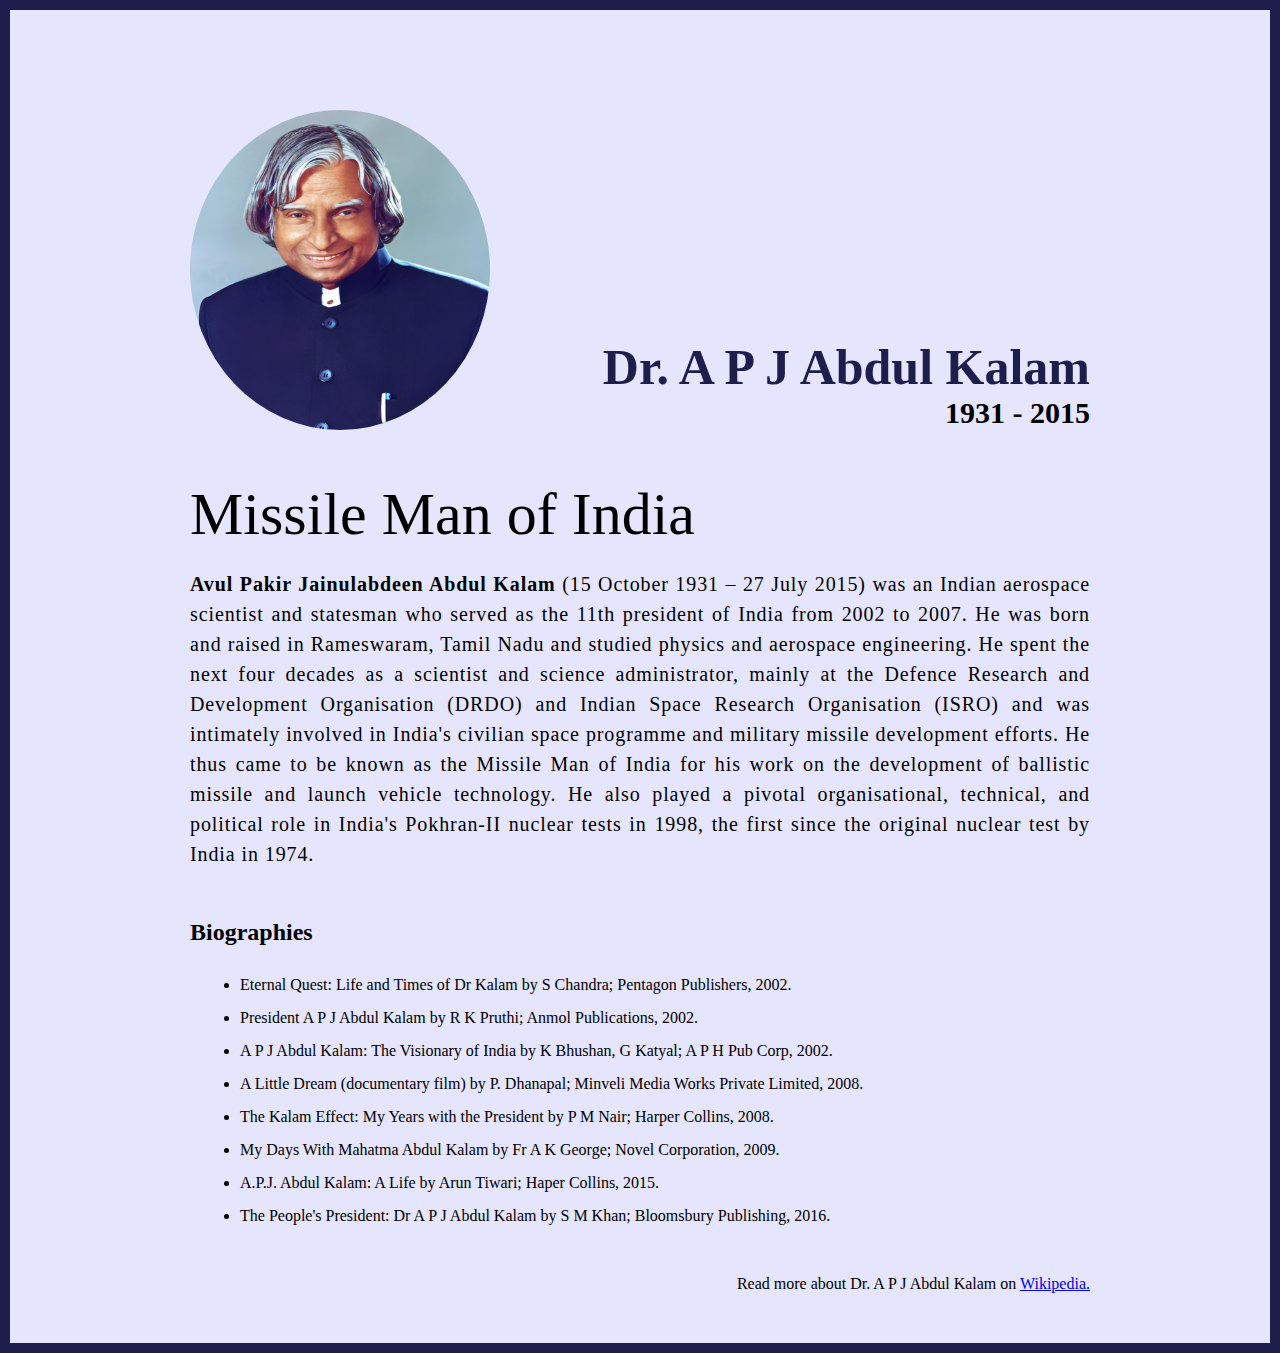
<file: Project 1/index.html>
<!DOCTYPE html>
<html lang="en">
<head>
    <meta charset="UTF-8">
    <meta http-equiv="X-UA-Compatible" content="IE=edge">
    <meta name="viewport" content="width=device-width, initial-scale=1.0">
    <title>The Tribute Website | A. P. J. Abdul Kalam</title>
    <link rel="stylesheet" href="style.css">
</head>
<body>
    <div class="container">
        <div class="content">
            <section class="top-section">
                <div class="image-container">
                    <img src="Images/APJ Abdul Kalam.jpeg" alt="image of apj abdul kalam">
                </div>
                <div>
                    <h1>Dr. A P J Abdul Kalam</h1>
                    <h4>1931 - 2015</h4>
                </div>
            </section>

            <section class="about-section">
                <h2>Missile Man of India</h2>
                <p><b>Avul Pakir Jainulabdeen Abdul Kalam</b> (15 October 1931 – 27 July 2015) was an Indian aerospace scientist and statesman who served as the 11th president of India from 2002 to 2007. He was born and raised in Rameswaram, Tamil Nadu and studied physics and aerospace engineering. He spent the next four decades as a scientist and science administrator, mainly at the Defence Research and Development Organisation (DRDO) and Indian Space Research Organisation (ISRO) and was intimately involved in India's civilian space programme and military missile development efforts. He thus came to be known as the Missile Man of India for his work on the development of ballistic missile and launch vehicle technology. He also played a pivotal organisational, technical, and political role in India's Pokhran-II nuclear tests in 1998, the first since the original nuclear test by India in 1974.</p>
            </section>

            <section class="biography-section">
                <h2>Biographies</h2>
                <ul>
                    <li>Eternal Quest: Life and Times of Dr Kalam by S Chandra; Pentagon Publishers, 2002.</li>
                    <li>President A P J Abdul Kalam by R K Pruthi; Anmol Publications, 2002.</li>
                    <li>A P J Abdul Kalam: The Visionary of India by K Bhushan, G Katyal; A P H Pub Corp, 2002.</li>
                    <li>A Little Dream (documentary film) by P. Dhanapal; Minveli Media Works Private Limited, 2008.</li>
                    <li>The Kalam Effect: My Years with the President by P M Nair; Harper Collins, 2008.</li>
                    <li>My Days With Mahatma Abdul Kalam by Fr A K George; Novel Corporation, 2009.</li>
                    <li>A.P.J. Abdul Kalam: A Life by Arun Tiwari; Haper Collins, 2015.</li>
                    <li>The People's President: Dr A P J Abdul Kalam by S M Khan; Bloomsbury Publishing, 2016.</li>
                </ul>
            </section>  
            
            <footer>
                <p>Read more about Dr. A P J Abdul Kalam on <a href="https://en.wikipedia.org/wiki/A._P._J._Abdul_Kalam" target="_blank">Wikipedia.</a></p>
            </footer>
        </div>
    </div>
</body>
</html>
</file>
<file: Project 1/style.css>
/* browser keep space all side. Therefore we use this */
* {
    margin: 0;
    padding: 0;
    box-sizing: border-box;
}

.container {
    background-color: #e5e5fd;
    min-height: 100vh;
    border: 10px solid #1d1e4c;
}

.content {
    max-width: 900px;
    margin: 0 auto; 

}

/* Here we use display: flex so as many as div are include in top-section they were adjust side by side */
.top-section {
    margin-top: 100px;
    display: flex;
    /* using this there are space between 2 div */
    justify-content: space-between;
    align-items: flex-end;
}

.top-section h1 {
    font-size: 50px;
    font-weight: bold;
    color: #1d1e4c;
    /* text-transform: uppercase; */
}

.top-section h4 {
    font-size: 30px;
    text-align: end;
}

.image-container {
    border-radius: 50%;
    overflow: hidden;
}

.image-container, img {
    width: 300px;
    height: 320px;
}

.about-section {
    margin-top: 50px;
    text-align: justify;
}

.about-section h2 {
    font-size: 60px;
    font-weight: 400;
    margin-bottom: 20px;
}

.about-section p {
    font-size: 20px;
    line-height: 30px;
    letter-spacing: 0.9px;
}

.biography-section {
    margin: 50px 0;
}

.biography-section h2 {
    margin-bottom: 30px;
}

.biography-section ul {
    margin-left: 50px;
}

.biography-section li {
    margin-bottom: 15px;
}

footer {
    margin: 50px 0;
}

footer p {
    text-align: end;
}
</file>
